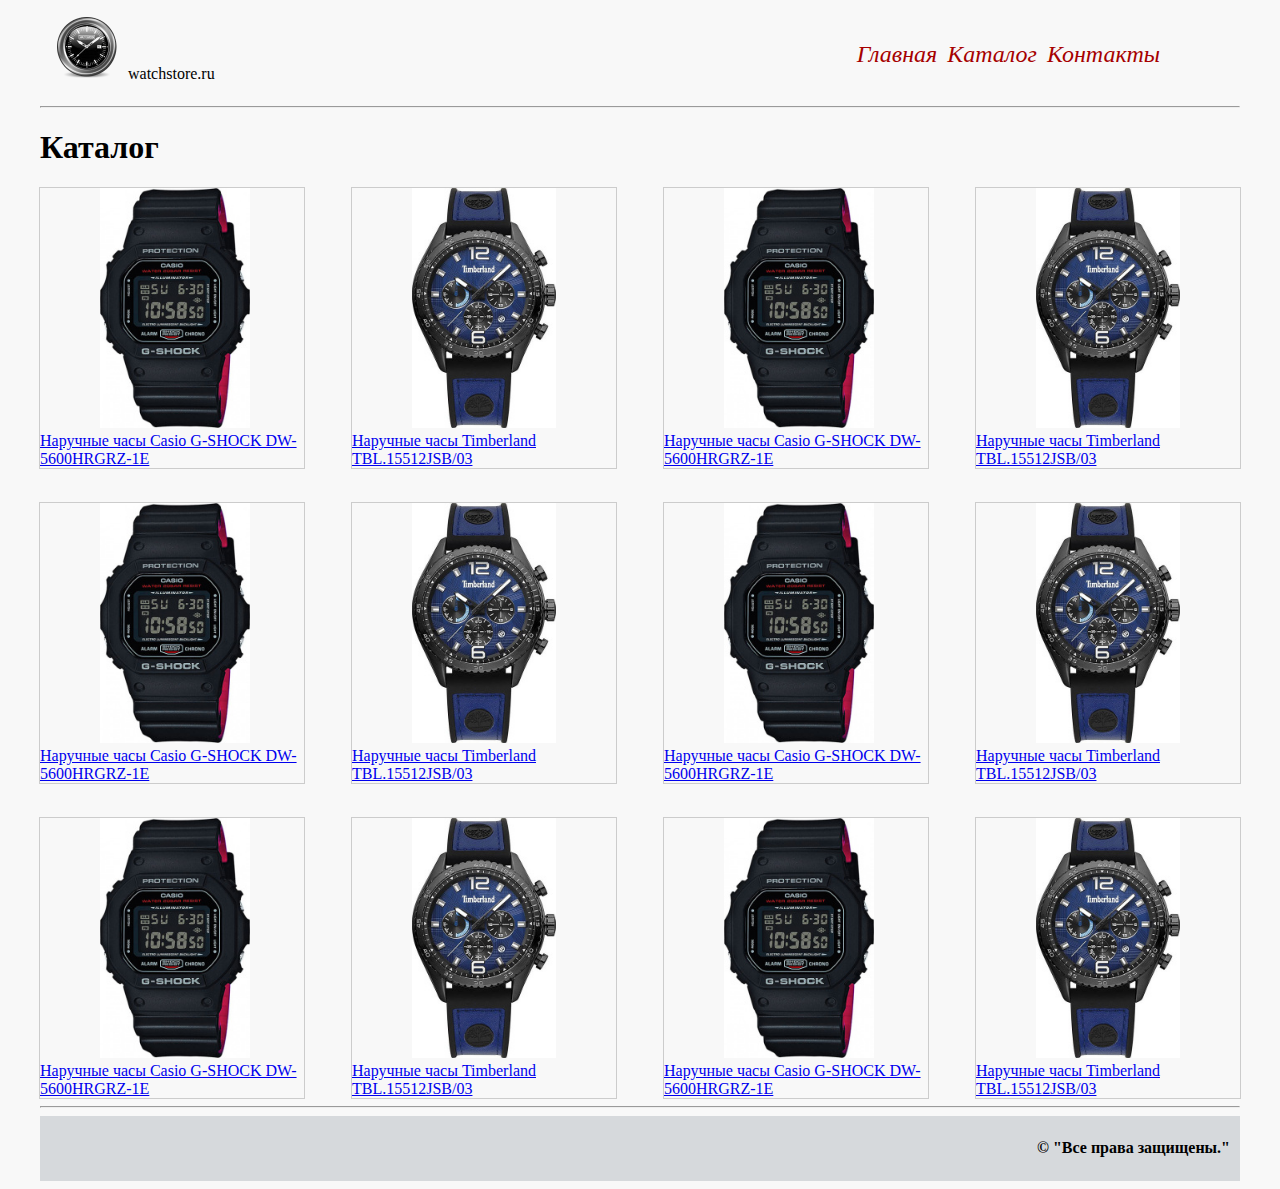
<file: catalogue.html>
﻿<!DOCTYPE html>
<html lang="ru">
<head>
    <meta charset="UTF-8">
    <title>Интернет-магазин по продаже часов</title>
    <link rel="stylesheet" href="styles/style.css">
</head>
<body>
    <div class="container">
        <div class="header">
            <img src="images/clock_14864.png" alt="clock logo">
            watchstore.ru
            <ul class="main-menu">
                <li>
                    <a href="index.html">Главная</a>
                </li>
                <li>
                    <a href="catalogue.html">Каталог</a>
                </li>
                <li>
                    <a href="contacts.html">Контакты</a>
                </li>
            </ul>
        </div>

        <hr>

        <h1>Каталог</h1>

        <div class="catalog-productDiv">
            <div class="catalog-product">
                <img src="images/small/DW-5600HRGRZ-1E.jpg" alt="Наручные часы Casio G-SHOCK DW-5600HRGRZ-1E">
                <div>
                    <a href="catalogue/DW-5600HRGRZ-1E.html">Наручные часы Casio G-SHOCK DW-5600HRGRZ-1E</a>
                </div>
            </div>
            <div class="catalog-product">
                <img src="images/small/TBL-15512JSB-03.jpg" alt="Наручные часы Timberland TBL.15512JSB/03 ">
                <div>
                    <a href="catalogue/TBL-15512JSB-03.html">Наручные часы Timberland TBL.15512JSB/03 </a>
                </div>
            </div>
            <div class="catalog-product">
                <img src="images/small/DW-5600HRGRZ-1E.jpg" alt="Наручные часы Casio G-SHOCK DW-5600HRGRZ-1E">
                <div>
                    <a href="catalogue/DW-5600HRGRZ-1E.html">Наручные часы Casio G-SHOCK DW-5600HRGRZ-1E</a>
                </div>
            </div>
            <div class="catalog-product">
                <img src="images/small/TBL-15512JSB-03.jpg" alt="Наручные часы Timberland TBL.15512JSB/03 ">
                <div>
                    <a href="catalogue/TBL-15512JSB-03.html">Наручные часы Timberland TBL.15512JSB/03 </a>
                </div>
            </div>
            <div class="catalog-product">
                <img src="images/small/DW-5600HRGRZ-1E.jpg" alt="Наручные часы Casio G-SHOCK DW-5600HRGRZ-1E">
                <div>
                    <a href="catalogue/DW-5600HRGRZ-1E.html">Наручные часы Casio G-SHOCK DW-5600HRGRZ-1E</a>
                </div>
            </div>
            <div class="catalog-product">
                <img src="images/small/TBL-15512JSB-03.jpg" alt="Наручные часы Timberland TBL.15512JSB/03 ">
                <div>
                    <a href="catalogue/TBL-15512JSB-03.html">Наручные часы Timberland TBL.15512JSB/03 </a>
                </div>
            </div>
            <div class="catalog-product">
                <img src="images/small/DW-5600HRGRZ-1E.jpg" alt="Наручные часы Casio G-SHOCK DW-5600HRGRZ-1E">
                <div>
                    <a href="catalogue/DW-5600HRGRZ-1E.html">Наручные часы Casio G-SHOCK DW-5600HRGRZ-1E</a>
                </div>
            </div>
            <div class="catalog-product">
                <img src="images/small/TBL-15512JSB-03.jpg" alt="Наручные часы Timberland TBL.15512JSB/03 ">
                <div>
                    <a href="catalogue/TBL-15512JSB-03.html">Наручные часы Timberland TBL.15512JSB/03 </a>
                </div>
            </div>
            <div class="catalog-product">
                <img src="images/small/DW-5600HRGRZ-1E.jpg" alt="Наручные часы Casio G-SHOCK DW-5600HRGRZ-1E">
                <div>
                    <a href="catalogue/DW-5600HRGRZ-1E.html">Наручные часы Casio G-SHOCK DW-5600HRGRZ-1E</a>
                </div>
            </div>
            <div class="catalog-product">
                <img src="images/small/TBL-15512JSB-03.jpg" alt="Наручные часы Timberland TBL.15512JSB/03 ">
                <div>
                    <a href="catalogue/TBL-15512JSB-03.html">Наручные часы Timberland TBL.15512JSB/03 </a>
                </div>
            </div>
            <div class="catalog-product">
                <img src="images/small/DW-5600HRGRZ-1E.jpg" alt="Наручные часы Casio G-SHOCK DW-5600HRGRZ-1E">
                <div>
                    <a href="catalogue/DW-5600HRGRZ-1E.html">Наручные часы Casio G-SHOCK DW-5600HRGRZ-1E</a>
                </div>
            </div>
            <div class="catalog-product">
                <img src="images/small/TBL-15512JSB-03.jpg" alt="Наручные часы Timberland TBL.15512JSB/03 ">
                <div>
                    <a href="catalogue/TBL-15512JSB-03.html">Наручные часы Timberland TBL.15512JSB/03 </a>
                </div>
            </div>
        </div>

        <hr>
        <div class="footer">&copy; "Все права защищены."</div>
    </div>
</body>
</html>
</file>
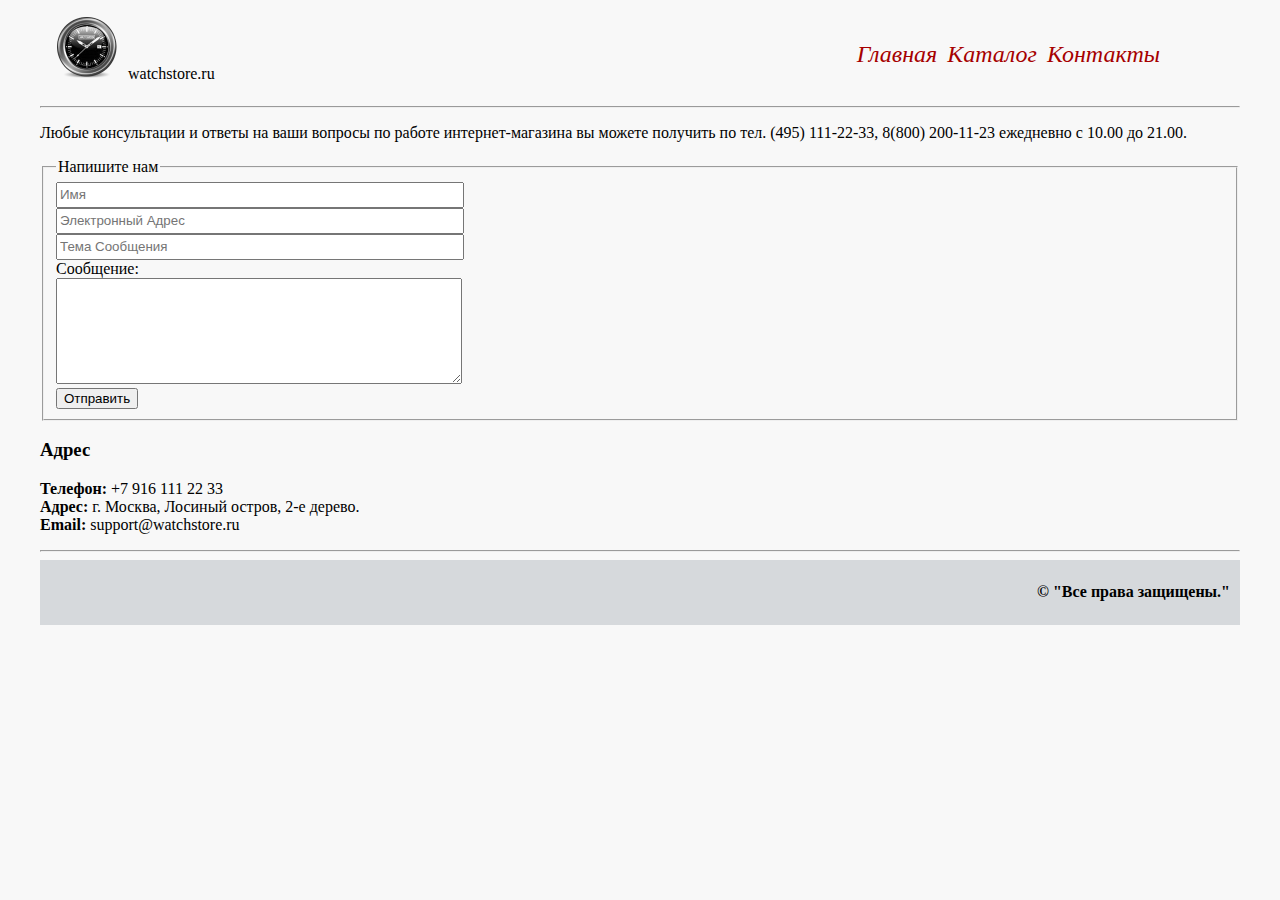
<file: contacts.html>
﻿<!DOCTYPE html>
<html lang="ru">
<head>
    <meta charset="UTF-8">
    <title>Интернет-магазин по продаже часов</title>
    <link rel="stylesheet" href="styles/style.css">
</head>
<body>
    <div class="container">
        <div class="header">
            <img src="images/clock_14864.png" alt="clock logo">
            watchstore.ru
            <ul class="main-menu">
                <li>
                    <a href="index.html">Главная</a>
                </li>
                <li>
                    <a href="catalogue.html">Каталог</a>
                </li>
                <li>
                    <a href="contacts.html">Контакты</a>
                </li>
            </ul>
        </div>

        <hr>

        <p>
            Любые консультации и ответы на ваши вопросы по работе интернет-магазина вы можете получить
            по тел. (495) 111-22-33, 8(800) 200-11-23 ежедневно с 10.00 до 21.00.
        </p>

        <fieldset>
            <legend>Напишите нам</legend>
            <form class="contacts-form" action="contacts.html" method="post">
                <input type="text" name="username" placeholder="Имя"><br>
                <input type="email" name="email" placeholder="Электронный адрес"><br>
                <input type="text" name="subject" placeholder="Тема сообщения"><br>

                <label for="noteId">Сообщение:</label><br>
                <textarea name="note" id="noteId"></textarea><br>

                <input type="submit" value="Отправить">
            </form>
        </fieldset>

        <h3>Адрес</h3>
        <p>
            <strong>Телефон: </strong> +7 916 111 22 33<br>
            <strong>Адрес: </strong> г. Москва, Лосиный остров, 2-е дерево.<br>
            <strong>Email: </strong> support@watchstore.ru<br>
        </p>

        <script type="text/javascript" charset="utf-8" async
                src="https://api-maps.yandex.ru/services/constructor/1.0/js/?um=constructor%3A9aa669c4305c05e6ad794e36520972372d03c8821392589a69448ec84bead159&amp;width=677&amp;height=431&amp;lang=ru_RU&amp;scroll=true"></script>

        <hr>
        <div class="footer">&copy; "Все права защищены."</div>
    </div>
</body>
</html>
</file>
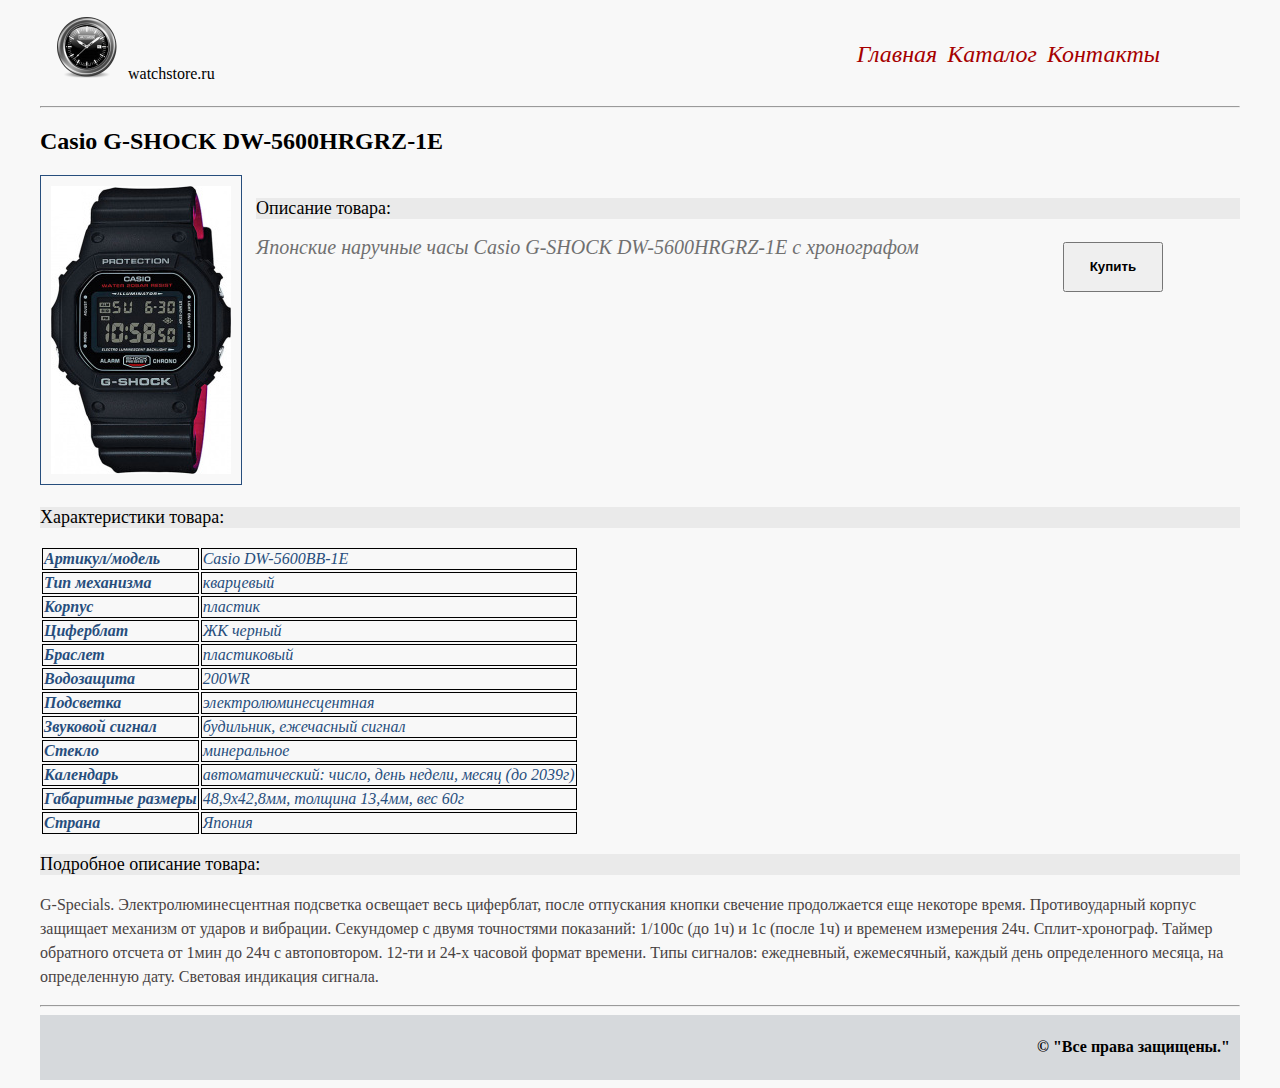
<file: catalogue/DW-5600HRGRZ-1E.html>
﻿<!DOCTYPE html>
<html lang="ru">
<head>
    <meta charset="UTF-8">
    <title>Интернет-магазин по продаже часов</title>
    <link rel="stylesheet" href="../styles/style.css">
</head>
<body>
    <div class="container">
        <div class="header">
            <img src="../images/clock_14864.png" alt="clock logo">
            watchstore.ru
            <ul class="main-menu">
                <li>
                    <a href="../index.html">Главная</a>
                </li>
                <li>
                    <a href="../catalogue.html">Каталог</a>
                </li>
                <li>
                    <a href="../contacts.html">Контакты</a>
                </li>
            </ul>
        </div>

        <hr>

        <h2>Casio G-SHOCK DW-5600HRGRZ-1E</h2>
        <p>
            <div>
                <a href="../images/DW-5600HRGRZ-1E.jpg" target="_blank">
                    <img class="product-img" src="../images/small/DW-5600HRGRZ-1E.jpg"
                         alt="Наручные часы Casio G-SHOCK DW-5600HRGRZ-1E">
                </a>
                <div class="product-headerDiv">
                    <h3 class="product-header">Описание товара:</h3>
                    <p class="product-shortDescription">
                        Японские наручные часы Casio G-SHOCK DW-5600HRGRZ-1E с хронографом
                    </p>
                    <form class="product-buy" action="" method="post">
                        <input type="submit" value="Купить">
                    </form>
                </div>
            </div>

            <h3 class="product-header">Характеристики товара:</h3>
            <!--6) На странице товара каталога:
            6.1) Под заголовком «технические характеристики» разместить таблицу...-->
            <table class="product-functionality">
                <tr>
                    <td><b>Артикул/модель</b></td>
                    <td>Casio DW-5600BB-1E</td>
                </tr>
                <tr>
                    <td><b>Тип механизма</b></td>
                    <td>кварцевый</td>
                </tr>
                <tr>
                    <td><b>Корпус</b></td>
                    <td>пластик</td>
                </tr>
                <tr>
                    <td><b>Циферблат</b></td>
                    <td>ЖК черный</td>
                </tr>
                <tr>
                    <td><b>Браслет</b></td>
                    <td>пластиковый</td>
                </tr>
                <tr>
                    <td><b>Водозащита</b></td>
                    <td>200WR</td>
                </tr>
                <tr>
                    <td><b>Подсветка</b></td>
                    <td>электролюминесцентная</td>
                </tr>
                <tr>
                    <td><b>Звуковой сигнал</b></td>
                    <td>будильник, ежечасный сигнал</td>
                </tr>
                <tr>
                    <td><b>Стекло</b></td>
                    <td>минеральное</td>
                </tr>
                <tr>
                    <td><b>Календарь</b></td>
                    <td>автоматический: число, день недели, месяц (до 2039г)</td>
                </tr>
                <tr>
                    <td><b>Габаритные размеры</b></td>
                    <td>48,9x42,8мм, толщина 13,4мм, вес 60г</td>
                </tr>
                <tr>
                    <td><b>Страна</b></td>
                    <td>Япония</td>
                </tr>
            </table>

            <h3 class="product-header">Подробное описание товара:</h3>
            <p class="product-fullDescription">
                G-Specials. Электролюминесцентная подсветка освещает весь циферблат, после отпускания кнопки свечение продолжается
                еще некоторе время. Противоударный корпус защищает механизм от ударов и вибрации. Секундомер с двумя точностями показаний:
                1/100с (до 1ч) и 1с (после 1ч) и временем измерения 24ч. Сплит-хронограф. Таймер обратного отсчета от 1мин до 24ч с
                автоповтором. 12-ти и 24-х часовой формат времени. Типы сигналов: ежедневный, ежемесячный, каждый день
                определенного месяца, на определенную дату. Световая индикация сигнала.
            </p>

        <hr>
        <div class="footer">&copy; "Все права защищены."</div>
    </div>
</body>
</html>
</file>
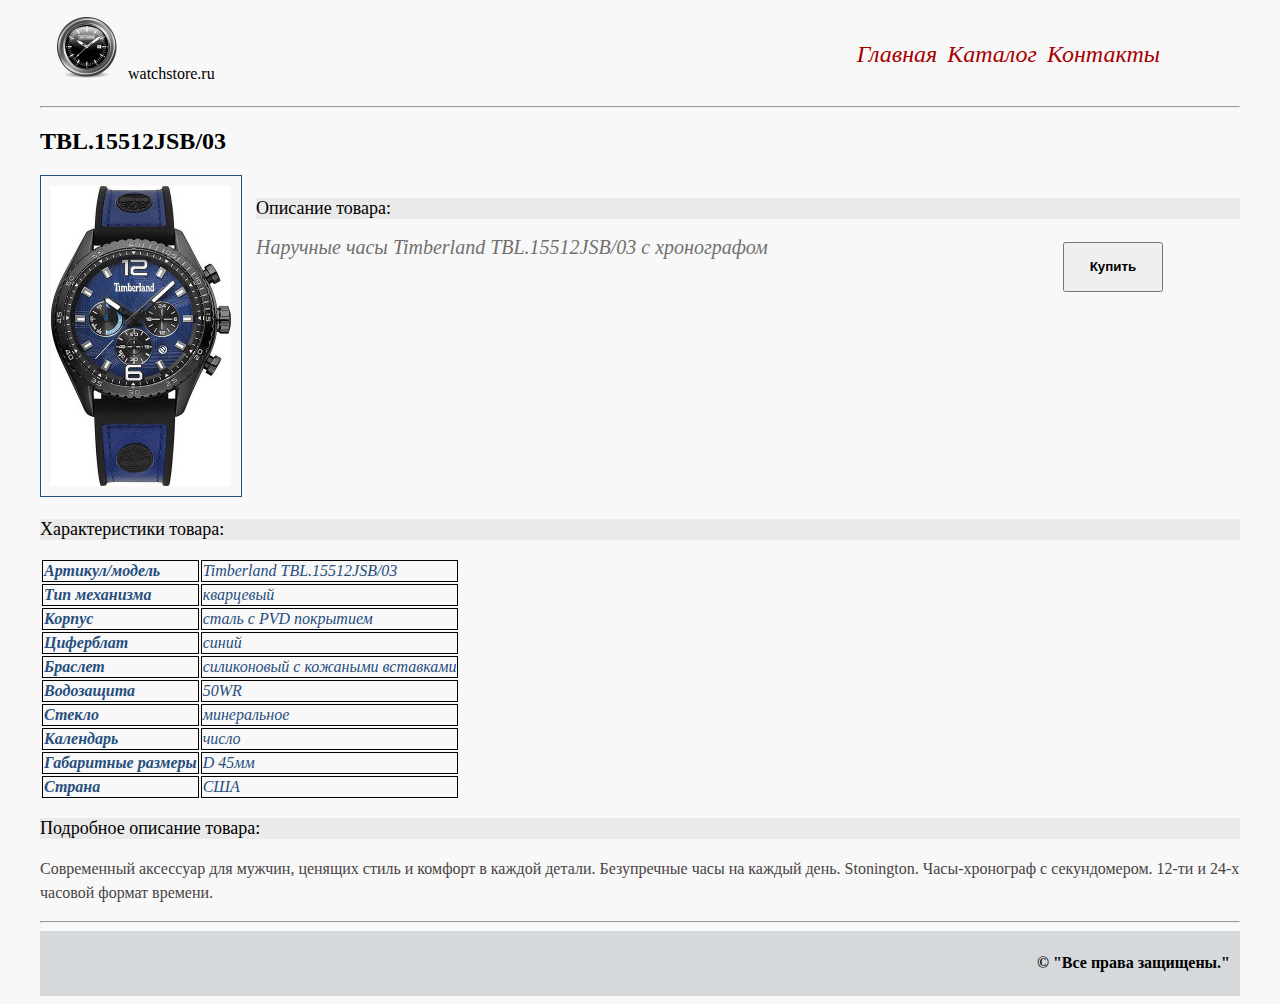
<file: catalogue/TBL-15512JSB-03.html>
﻿<!DOCTYPE html>
<html lang="ru">
<head>
    <meta charset="UTF-8">
    <title>Интернет-магазин по продаже часов</title>
    <link rel="stylesheet" href="../styles/style.css">
</head>
<body>
    <div class="container">
        <div class="header">
            <img src="../images/clock_14864.png" alt="clock logo">
            watchstore.ru
            <ul class="main-menu">
                <li>
                    <a href="../index.html">Главная</a>
                </li>
                <li>
                    <a href="../catalogue.html">Каталог</a>
                </li>
                <li>
                    <a href="../contacts.html">Контакты</a>
                </li>
            </ul>
        </div>

        <hr>

        <h2>TBL.15512JSB/03</h2>
        <p>
            <div>
                <a href="../images/TBL-15512JSB-03.jpg" target="_blank">
                    <img class="product-img" src="../images/small/TBL-15512JSB-03.jpg"
                         alt="Наручные часы Timberland TBL.15512JSB/03">
                </a>
                <div class="product-headerDiv">
                    <h3 class="product-header">Описание товара:</h3>
                    <p class="product-shortDescription">
                        Наручные часы Timberland TBL.15512JSB/03 с хронографом
                    </p>
                    <form class="product-buy" action="" method="post">
                        <input type="submit" value="Купить">
                    </form>
                </div>
            </div>

            <h3 class="product-header">Характеристики товара:</h3>
        <!--6) На странице товара каталога:
        6.1) Под заголовком «технические характеристики» разместить таблицу...-->
            <table class="product-functionality">
                <tr>
                    <td><b>Артикул/модель</b></td>
                    <td>Timberland TBL.15512JSB/03</td>
                </tr>
                <tr>
                    <td><b>Тип механизма</b></td>
                    <td>кварцевый</td>
                </tr>
                <tr>
                    <td><b>Корпус</b></td>
                    <td>сталь с PVD покрытием</td>
                </tr>
                <tr>
                    <td><b>Циферблат</b></td>
                    <td>синий</td>
                </tr>
                <tr>
                    <td><b>Браслет</b></td>
                    <td>силиконовый с кожаными вставками</td>
                </tr>
                <tr>
                    <td><b>Водозащита</b></td>
                    <td>50WR</td>
                </tr>
                <tr>
                    <td><b>Стекло</b></td>
                    <td>минеральное</td>
                </tr>
                <tr>
                    <td><b>Календарь</b></td>
                    <td>число</td>
                </tr>
                <tr>
                    <td><b>Габаритные размеры</b></td>
                    <td>D 45мм</td>
                </tr>
                <tr>
                    <td><b>Страна</b></td>
                    <td>США</td>
                </tr>
            </table>

            <h3 class="product-header">Подробное описание товара:</h3>
            <p class="product-fullDescription">
                Современный аксессуар для мужчин, ценящих стиль и комфорт в каждой детали.
                Безупречные часы на каждый день. Stonington. Часы-хронограф с секундомером.
                12-ти и 24-х часовой формат времени.
            </p>

        <hr>
        <div class="footer">&copy; "Все права защищены."</div>
    </div>
</body>
</html>
</file>
<file: styles/style.css>
body {
    background: #f8f8f8;
}

/*1.1) Создать родительский блок с классом container, задать значение ширины и расположить блок по центру экрана;*/
.container {
    width: 1200px;
    margin: 0 auto;
}

.header {
    /*1.2) Задать блоку с классом header значение высоты;*/
    height: 90px;
}

.header img {
    /*1.3) Отодвинуть логотип от левого края;*/
    margin: 7px 5px 0px 15px;
}

.main-menu {
    /*убирает маркеры списка*/
    list-style: none;
    float: right;
    margin-right: 77px;
    margin-top: 33px;
}

.main-menu li {
    /*1.4) Из вертикального меню сделать горизонтальное;*/
    display: inline-block;
    padding: 0 3px;
}

.main-menu li a {
    color: #A60000;
    font-size: 24px;
    font-style: italic;
    text-decoration: none;
}

/*1) При наведении на меню сайта цвет ссылок должен меняться на произвольный.*/
.main-menu li a:hover {
    color: #e4310d;
    font-weight: bold;
}

.product-header {
    color: #000;
    font-size: 18px;
    font-weight: 400;
    background: #eaeaea;
}

/*3) Страница просмотра товара каталога:
3.1) Разместить краткое описание товара справа от картинки;*/
.product-headerDiv {
    width: 82%;
    float: right;
    margin-top: 5px;
}

/*4.2) Для текста краткого описания товара:
* Цвет текста – #707070;
* Размер шрифта – 14px;
* Начертание шрифта – italic (font-style);
* Высота текста – 16px (line-height).*/
.product-shortDescription {
    color: #707070;
    font-size: 20px;
    font-style: italic;
    line-height: 16px;
}

/*3) Страница просмотра товара каталога:
3.2) Добавить кнопку «Купить»;*/
.product-buy{
    float: right;
    margin-right: 77px;
    margin-top: -33px;
}
.product-buy  input[type="submit"]{
    height: 50px;
    width: 100px;
    font-weight: bold;
}

/*3) Страница просмотра товара каталога:
3.3) Присвоить наведение и нажатие на кнопку «Купить».
*/
.product-buy  input[type="submit"]:hover{
    color: #e4310d;
    font-size: larger;
}

.product-buy  input[type="submit"]:active{
    border-color: #77e41c;
}

/*4.3) Для текста подробного описания товара:
* Цвет текста – #484343;
* Размер шрифта – 16px;
* Насыщенность шрифта – 400 (font-weight);
* Высота текста – 24px (line-height);
* Расположение текста – по левому краю (text-align).*/
.product-fullDescription {
    color: #484343;
    font-size: 16px;
    font-weight: 400;
    line-height: 24px;
}

/*4.4) Для списка внурти подраздела Характеристики товара:
* задайте списку стили, отличные от всего остального текста;
* * установите в качестве маркеров произвольные изображения.*/
.product-functionality {
    color: #274e7d;
    font-size: 16px;
    font-style: italic;
}

/*рамка ячеек*/
.product-functionality td {
    border: 1px solid black;
}

/*4) Страница каталога:
4.1) Создать блоки для картинки и ссылки на просмотр товара каталога;
4.2) Расположить элементы каталога горизонтально.*/
.catalog-productDiv:after {
    display: block;
    clear: both;
    content: '';
}

.catalog-product {
    width: 22%;
    float: left;
    margin-right: 4%;
    outline: 1px solid #ccc;
}

/*выравниваем картинки*/
.catalog-product img{
    height: 240px;
    margin-left: 60px;
}

.catalog-product:nth-child(n+5) {
    margin-top: 35px;
}

.catalog-product:nth-child(4n) {
    margin-right: 0;
}

/*
5) Для страницы "Контакты":
* Задать значения ширины и высоты для полей ввода;
* Задать стили для текста внутри полей input (цвет текста, размер шрифта и т.д.);
* Следите за тем, чтобы на странице все выглядело гармонично, не выбирайте слишком резких цветов.*/
.contacts-form {
    font-size: 16px;
}

.contacts-form input[type="text"],
.contacts-form input[type="email"] {
    width: 400px;
    color: mediumblue;
    height: 20px;
    /*5) При вводе текста в текстовые поля каждое слово должно начинаться с заглавной буквы,
    даже если пользователь будет вводить со строчной.*/
    text-transform: capitalize;
}

/*4) При вводе текста в поле «Email» на странице контактной информации поменять цвет текста и цвет поля.*/
.contacts-form input[type="email"]:focus {
    background: mediumblue;
    color: #fff;
}

.contacts-form textarea[name="note"] {
    width: 400px;
    color: mediumblue;
    height: 100px;
}

/*
6) *Для изображений, размещенных на странице подробного описания товара, задать рамку произвольного цвета.*/
.product-img {
    width: 180px;
    border: 1px solid #274e7d;
    padding: 10px;
}

/*7) *При наведении курсора на изображения в разделе просмотра товара и подробного описания необходимо сделать так,
чтобы рамка исчезала, но сама картинка при этом не смещалась. */
.product-img:hover {
    border-color: transparent;
}

/*2) Footer (на всех страницах):
2.1) Задать высоту;
2.2) Поменять цвет фона;
2.3) Прижать текст «Все права защищены» к правому краю и отодвинуть от верхней и правой границы.*/
.footer {
    height: 42px;
    text-align: right;
    padding: 23px 10px 0 0;
    font-weight: bold;
    background: rgba(179, 185, 191, 0.50);
}
</file>
